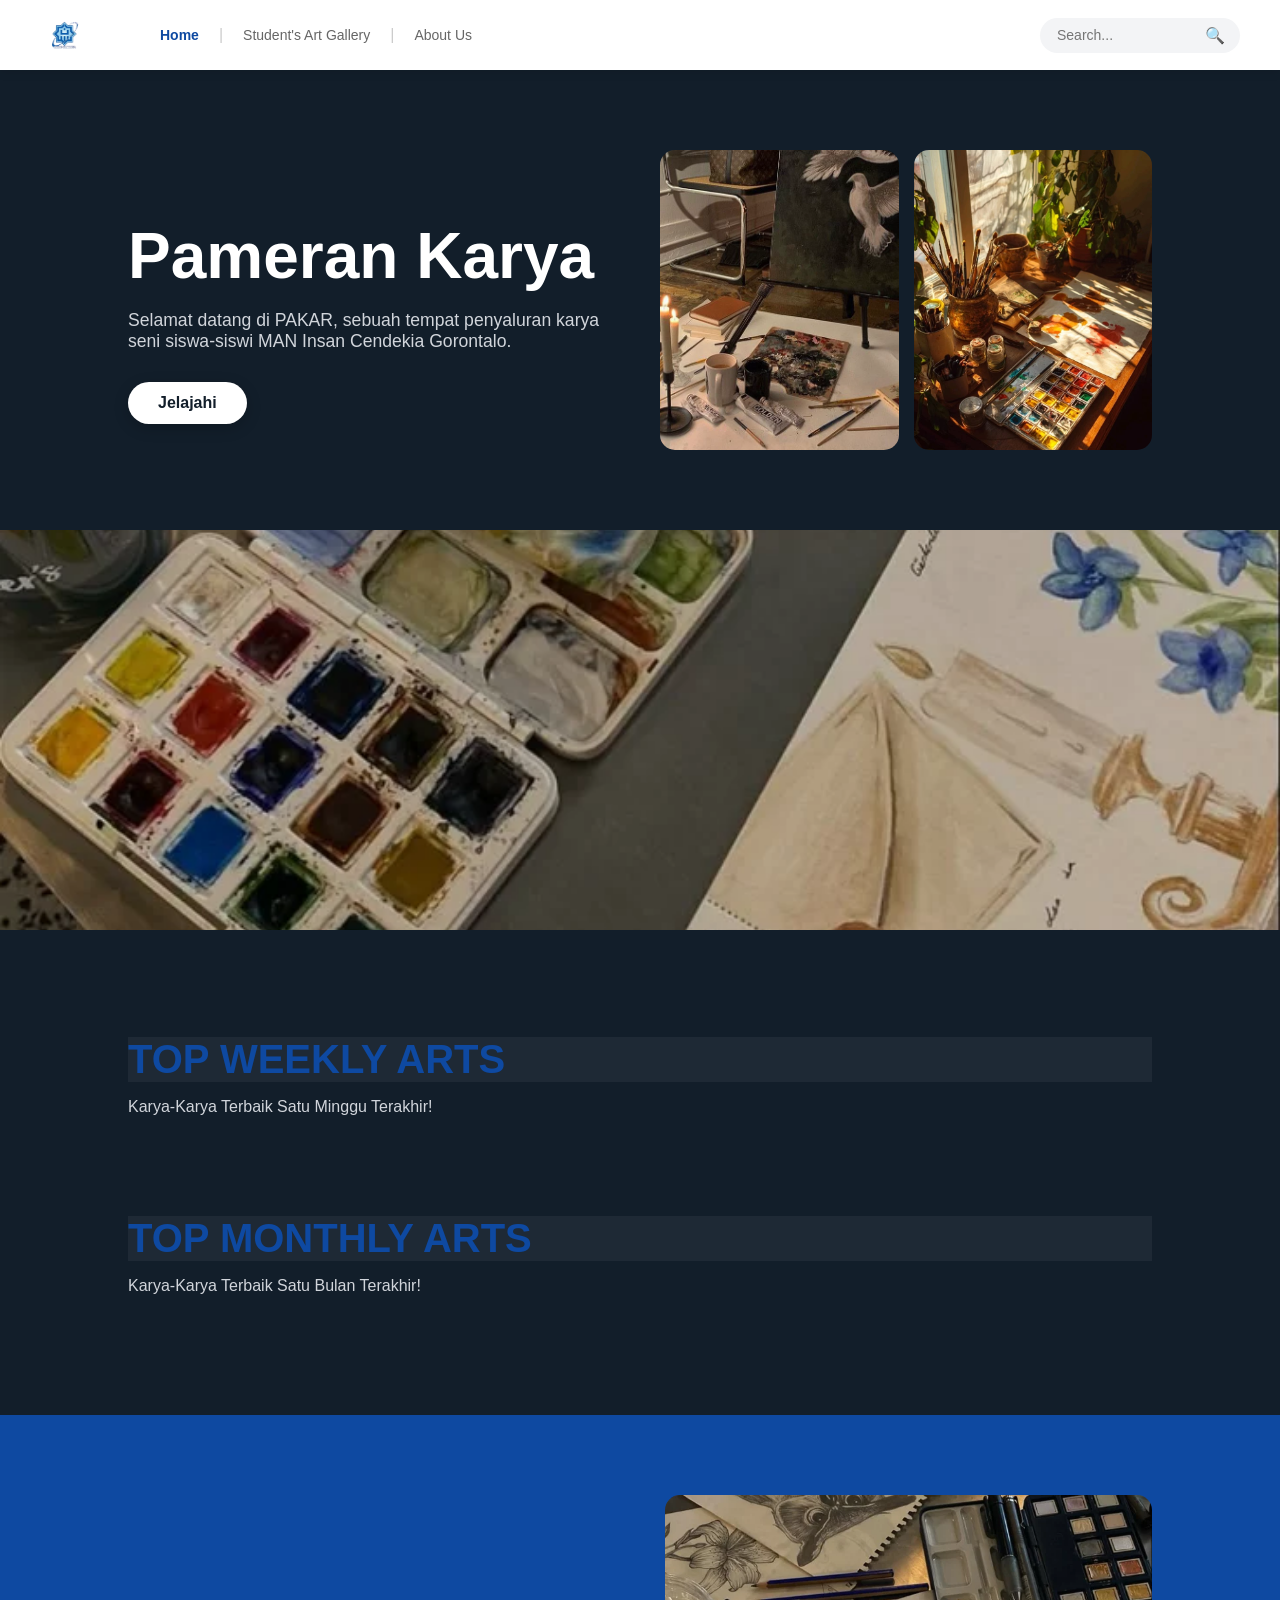
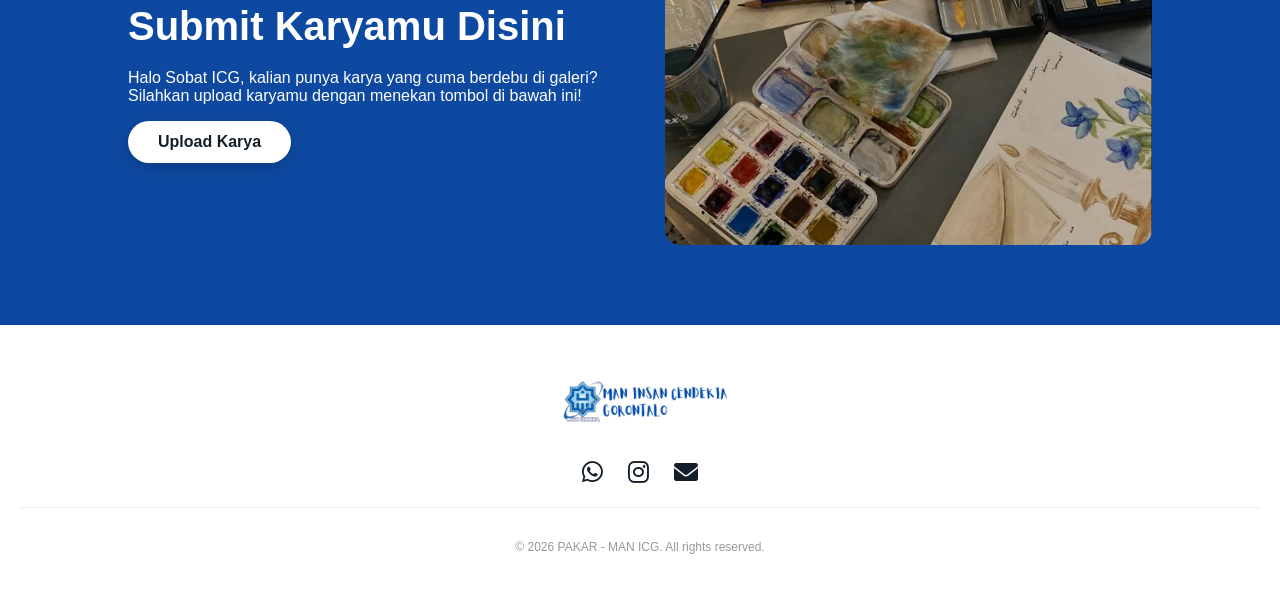
<file: index.html>
<!DOCTYPE html>
<html lang="id">
<head>
    <meta charset="UTF-8">
    <meta name="viewport" content="width=device-width, initial-scale=1.0">
    <title>Home | PAKAR</title>
    <link href="https://fonts.googleapis.com/css2?family=Plus+Jakarta+Sans:wght@300;400;600;800&display=swap" rel="stylesheet">
    <link rel="stylesheet" href="https://cdnjs.cloudflare.com/ajax/libs/font-awesome/6.0.0/css/all.min.css">
    <link rel="stylesheet" href="homestyle.css">
</head>
<body>

    <div class="header">
        <div class="header-left">
            <div class="logo"></div> 
            <a href="index.html" class="nav-link active">Home</a>
            <span class="divider">|</span>
            <a href="gallery.html" class="nav-link">Student's Art Gallery</a>
            <span class="divider">|</span>
            <a href="aboutus.html" class="nav-link">About Us</a> 
        </div>
        <div class="header-right">
            <div class="search-wrapper">
                <input type="text" id="searchInput" placeholder="Search..." class="search-bar" oninput="searchArt()">
                <span class="icon">🔍</span>
            </div>
        </div>
    </div>

    <div class="dark-section hero">
        <div class="pameran-wrapper">
            <div class="pameran-text-col">
                <h1 class="judul">Pameran Karya</h1>
                <p class="pameran-body">Selamat datang di PAKAR, sebuah tempat penyaluran karya seni siswa-siswi MAN Insan Cendekia Gorontalo.</p>
                <a href="gallery.html" class="btn-jelajahi btn-bounce">Jelajahi</a>
            </div>
            <div class="pameran-images-col">
                <div class="img-place-1"></div> 
                <div class="img-place-2"></div> 
            </div>
        </div>
    </div>

    <div class="paint-section">
        <div class="img-place-paint"></div>
    </div>

    <div class="dark-section rankings">
        <h1 class="main-title top-title-text">TOP WEEKLY ARTS</h1>
        <p class="sub-title top-title-text">Karya-Karya Terbaik Satu Minggu Terakhir!</p>
        <div id="weekly-container" class="top-list-wrapper">
            </div>

        <h1 class="main-title top-title-text" style="margin-top: 60px;">TOP MONTHLY ARTS</h1>
        <p class="sub-title top-title-text">Karya-Karya Terbaik Satu Bulan Terakhir!</p>
        <div id="monthly-container" class="top-list-wrapper">
            </div>
    </div>

    <div class="submit-section">
        <div class="submit-text-col">
            <h1 class="main-title-white">Submit Karyamu Disini</h1>
            <p class="submit-body">Halo Sobat ICG, kalian punya karya yang cuma berdebu di galeri? Silahkan upload karyamu dengan menekan tombol di bawah ini!</p>
            <a href="https://forms.gle/8qZVByoJcTYzKYUc6" target="_blank" class="btn-upload btn-bounce">Upload Karya</a>
        </div>
        <div class="submit-image-col">
            <div class="img-place-submit"></div>
        </div>
    </div>

    <footer class="footer-section">
        <div class="footer-container">
            <div class="footer-logo">
                <img src="tes/logoic2.png" alt="Logo Pakar">
            </div>
            <div class="footer-contact-icons">
                <a href="#" class="icon-link btn-bounce"><i class="fab fa-whatsapp"></i></a>
                <a href="#" class="icon-link btn-bounce"><i class="fab fa-instagram"></i></a>
                <a href="#" class="icon-link btn-bounce"><i class="fas fa-envelope"></i></a>
            </div>
            <div class="footer-copyright">
                <p>&copy; 2026 PAKAR - MAN ICG. All rights reserved.</p>
            </div>
        </div>
    </footer>

    <script src="home.js"></script>
</body>
</html>
</file>
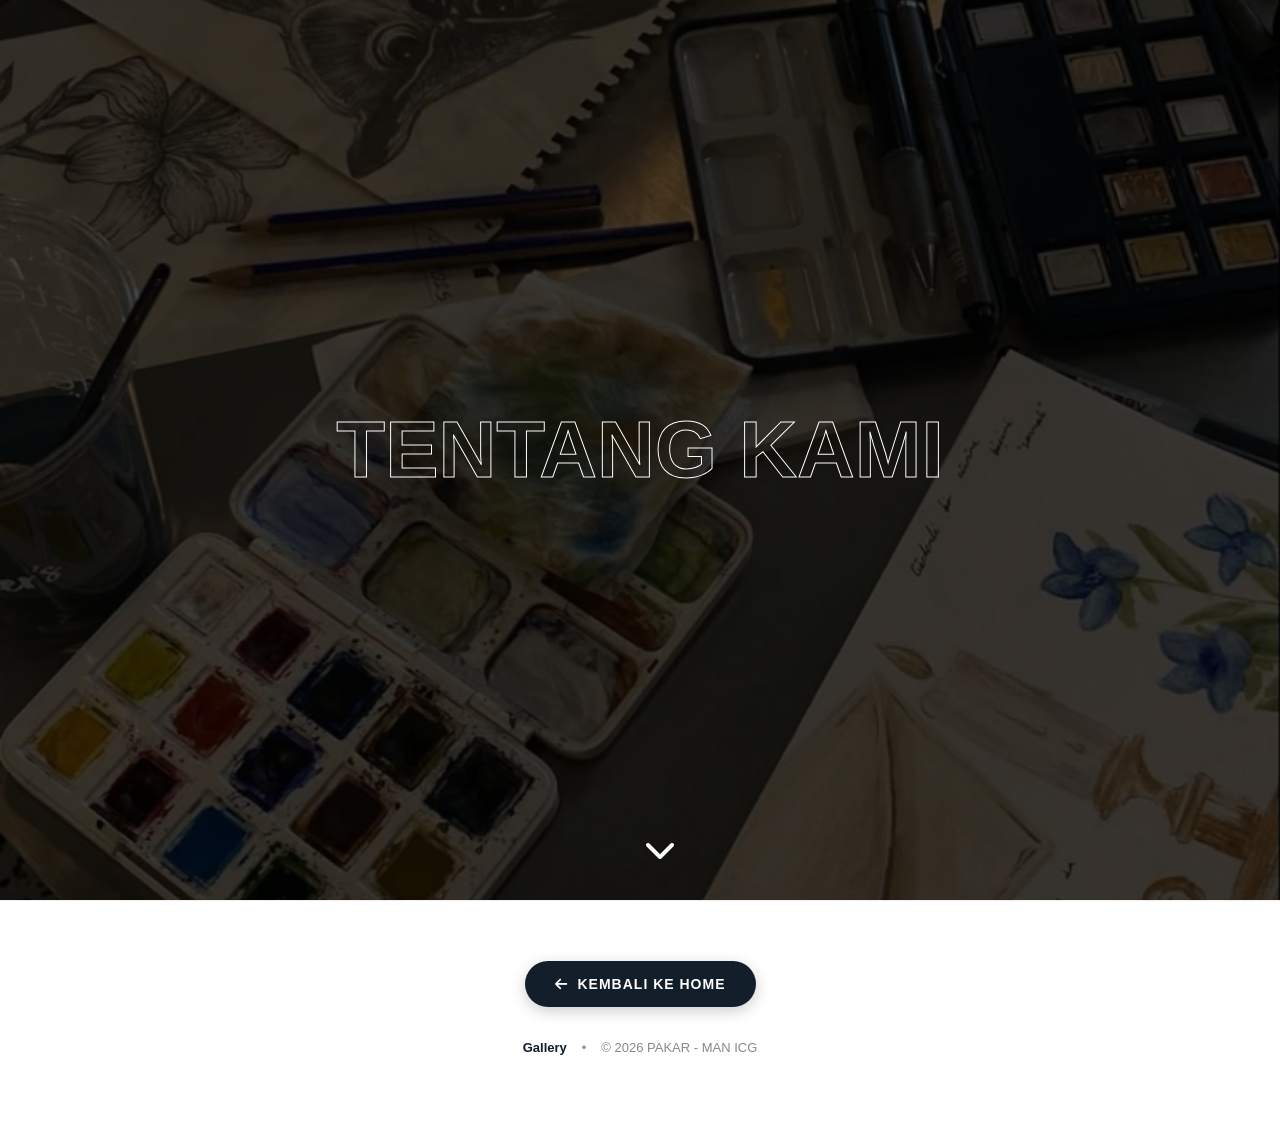
<file: aboutus.html>
<!DOCTYPE html>
<html lang="id">
<head>
    <meta charset="UTF-8">
    <meta name="viewport" content="width=device-width, initial-scale=1.0">
    <title>About Us - PAKAR</title>
    
    <link rel="stylesheet" href="aboutus.css">
    <link rel="stylesheet" href="https://cdnjs.cloudflare.com/ajax/libs/font-awesome/6.0.0/css/all.min.css">
</head>
<body>

    <div class="about-hero">
        <div class="about-bg-base" style="background-image: url('tes/image-1.webp');"></div>
        <div class="about-bg-overlay"></div>
        
        <div class="parallax-title-layer">
            <h1 class="transparent-title bounce-target">TENTANG KAMI</h1>
        </div>

        <div class="collapse-trigger-container">
            <button id="toggleTeamBtn" class="collapse-btn">
                <i class="fas fa-chevron-down"></i>
            </button>
        </div>
    </div>

    <div id="teamContentPanel" class="team-content-panel">
        <div class="gallery-container">

            <div class="team-profile-section">
                <div class="team-layout">
                    <div class="team-image-container">
                        <div class="team-photo-bg">
                            <img src="tes/mokke.jpg" alt="Team 1">
                        </div>
                    </div>
                    
                    <div class="team-text-section">
                        <h2 class="transparent-title" style="color:white; -webkit-text-stroke: 1px black; text-transform:uppercase; font-size: 3rem;">THE TEAM</h2>
                        <p style="color: white;">
                            Pengembang adalah siswi-siswi MAN Insan Cendekia Gorontalo angkatan 28 Readevalsa yang sama-sama menyukai seni. 
                            Riset mereka mendorong pembangunan website yang dapat menyalurkan minat dan bakat seni murid icg yang luar biasa 
                            agar dapat dilihat oleh publik. Teruslah berkarya!
                        </p>
                        <span></span>
                        <p><i>"what is the world without art? nothing!"</i></p>
                        <button class=" Burton-btn ">Almira N. F. & Ayra K. O.</button>
                    </div>
                </div>
            </div>
        </div>
    </div>
    <footer class="about-footer">
    <div class="footer-container">
        <a href="index.html" class="back-home-btn btn-bounce">
            <i class="fas fa-arrow-left"></i> KEMBALI KE HOME
        </a>

        <div class="footer-links">
            <a href="gallery.html">Gallery</a>
            <span>•</span>
            <p>&copy; 2026 PAKAR - MAN ICG</p>
        </div>
    </div>
</footer>

    <script src="aboutus.js"></script>
</body>
</html>
</file>
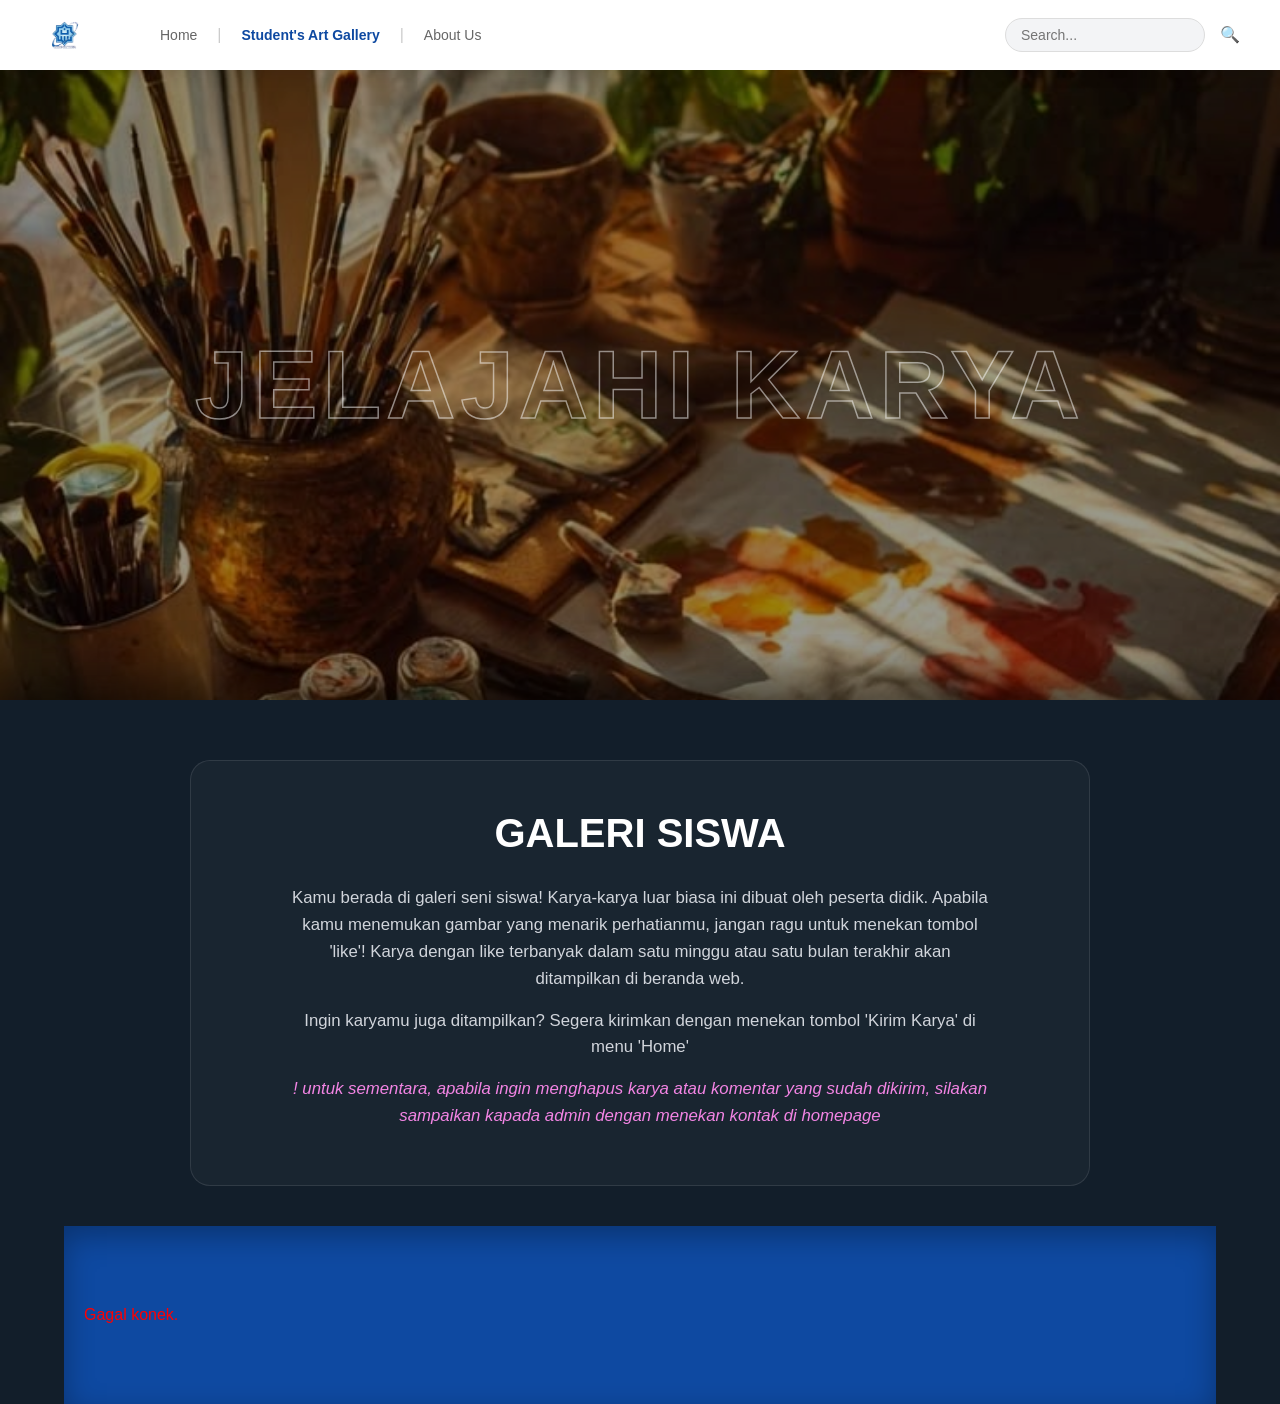
<file: gallery.html>
<!DOCTYPE html>
<html lang="id">
<head>
    <meta charset="UTF-8">
    <meta name="viewport" content="width=device-width, initial-scale=1.0">
    <title>Gallery | PAKAR</title>
    <link href="https://fonts.googleapis.com/css2?family=Plus+Jakarta+Sans:wght@400;700;900&display=swap" rel="stylesheet">
    <link rel="stylesheet" href="https://cdnjs.cloudflare.com/ajax/libs/font-awesome/6.0.0/css/all.min.css">
    <link rel="stylesheet" href="gallerystyle.css">
</head>
<body>

    <div class="header">
        <div class="header-left">
            <div class="logo"></div> 
            <a href="index.html" class="nav-link">Home</a>
            <span style="color: #ccc;">|</span>
            <a href="gallery.html" class="nav-link active">Student's Art Gallery</a>
            <span style="color: #ccc;">|</span>
            <a href="aboutus.html" class="nav-link">About Us</a> 
        </div>
       <div class="header-right">
    <input type="text" id="searchInput" placeholder="Search..." class="search-bar" oninput="searchArt()">
    <span class="icon">🔍</span>
</div>
    </div>
 
    <div class="parallax-bg-base"></div>


    <div class="parallax-title-layer">
    <h1 class="transparent-title bounce-target">JELAJAHI KARYA</h1>
</div>

    <div class="main-content-layer">
        <div class="description-section fade-target">
            <b>GALERI SISWA</b>
            <p>Kamu berada di galeri seni siswa! Karya-karya luar biasa ini dibuat oleh peserta didik. 
                Apabila kamu menemukan gambar yang menarik perhatianmu, jangan ragu untuk menekan tombol 'like'! 
            Karya dengan like terbanyak dalam satu minggu atau satu bulan terakhir akan ditampilkan di beranda web.
             </p>
             <span></span>
             <p>
                Ingin karyamu juga ditampilkan? Segera kirimkan dengan menekan tombol 'Kirim Karya' di menu 'Home'
             </p>
             <p style="color: rgb(243, 133, 228);"><i> 
             ! untuk sementara, apabila ingin menghapus karya atau komentar yang sudah dikirim, silakan sampaikan kapada
                admin dengan menekan kontak di homepage
             </i></p>
        </div>

        <div class="blue-grid-container">
            <div class="art-grid" id="artGrid">
                </div>
        </div>
    </div>

    <div id="imageModal" class="modal-overlay">
        <div class="modal-close" id="closeModal">&times;</div>
        <img class="modal-content" id="imgFull">
    </div>

    <script src="gallery.js"></script>
</body>
</html>
</file>
<file: homestyle.css>
:root {
    --pakar-dark: #121E2A;
    --pakar-blue: #0E49A1;
    --text-color-light: #FFFFFF;
    --text-color-muted: #D1D5DB;
}

* { box-sizing: border-box; }

body {
    margin: 0;
    font-family: 'Lucida Sans', 'Lucida Sans Regular', 'Lucida Grande', 'Lucida Sans Unicode', Geneva, Verdana, sans-serif;
    background: #121E2A;
    color: #ffffff;
    overflow-x: hidden;
}

/* NAVBAR SAMA DENGAN GALLERY */
.header {
    display: flex;
    justify-content: space-between;
    align-items: center;
    background-color: white;
    padding: 0 40px;
    position: sticky;
    top: 0;
    z-index: 1000;
    height: 70px;
    box-shadow: 0 2px 10px rgba(0,0,0,0.1);
}

.header-left { display: flex; align-items: center; gap: 15px; }
.logo { width: 100px; height: 50px; background: url('tes/logoic1.png') no-repeat left center; background-size: contain; }
.divider { color: #ccc; }

.header-left {
    display: flex !important;
    align-items: center !important;
    gap: 20px !important;
    visibility: visible !important; /* Memastikan tidak tersembunyi */
}

.nav-link {
    color: #666 !important;
    text-decoration: none !important;
    font-size: 14px !important;
    font-weight: 500 !important;
    display: inline-block !important;
}

/* Home Aktif di index.html */
.nav-link.active {
    color: #0E49A1 !important;
    font-weight: 800 !important;
}

.search-wrapper { display: flex; align-items: center; background: #F3F4F6; padding: 8px 15px; border-radius: 20px; }
.search-bar { border: none; background: transparent; outline: none; width: 150px; font-size: 14px; }

/* HERO SECTION */
.dark-section { padding: 80px 10%; background-color: var(--pakar-dark); }

.pameran-wrapper {
    display: grid;
    grid-template-columns: 1fr 1fr;
    gap: 40px;
    align-items: center;
}

.judul { font-size: clamp(2.5rem, 5vw, 4rem); font-weight: 800; margin-bottom: 10px; }
.pameran-body { color: var(--text-color-muted); font-size: 1.1rem; margin-bottom: 30px; }

.pameran-images-col { display: flex; gap: 15px; }
.img-place-1, .img-place-2 { 
    height: 300px; width: 100%; border-radius: 15px; 
    background-size: cover; background-position: center; 
}
.img-place-1 { background-image: url('tes/image-2.webp'); }
.img-place-2 { background-image: url('tes/image-3.jpg'); }

/* PARALLAX SECT */
.img-place-paint {
    height: 400px; width: 100%;
    background: url('tes/download.webp') no-repeat center;
    background-size: cover; background-attachment: fixed;
}

/* TOP ARTS */
.main-title { font-size: 2.5rem; color: #0E49A1; font-weight: 800; margin-bottom: 5px; background-color: rgba(255,255,255,0.05);}
.sub-title { color: var(--text-color-muted); margin-bottom: 40px; }

.top-list-wrapper { display: flex; flex-direction: column; gap: 15px; width: 100%; }

.karya-card {
    display: flex; justify-content: space-between; align-items: center;
    background: rgba(255,255,255,0.05); padding: 20px 30px;
    border-radius: 15px; border: 1px solid rgba(255,255,255,0.1);
    transition: 0.3s;
}
.karya-card:hover { transform: scale(1.02); background: rgba(255,255,255,0.08); }

/* SUBMIT SECTION */
.submit-section {
    background-color: var(--pakar-blue);
    padding: 80px 10%;
    display: grid; grid-template-columns: 1fr 1fr; gap: 50px; align-items: center;
}
.main-title-white { font-size: 2.5rem; font-weight: 800; color: white; margin-bottom: 20px; }
.btn-upload { 
    background: white; color: var(--pakar-blue); padding: 15px 30px; 
    border-radius: 30px; text-decoration: none; font-weight: 700; display: inline-block;
}
.img-place-submit { height: 350px; background: url('tes/download.webp') center/cover; border-radius: 15px; }

/* FOOTER */
.footer-section { background: white; padding: 50px 20px; text-align: center; color: #121E2A; }
.footer-logo img { height: 60px; margin-bottom: 20px; }
.footer-contact-icons { display: flex; justify-content: center; gap: 25px; margin-bottom: 20px; }
.icon-link { font-size: 24px; color: #121E2A; transition: 0.3s; }
.icon-link:hover { transform: translateY(-5px); color: var(--pakar-blue); }
.footer-copyright { border-top: 1px solid #eee; padding-top: 20px; font-size: 12px; color: #999; }

/* BOUNCE ANIMATION */
.btn-bounce { transition: transform 0.3s cubic-bezier(0.175, 0.885, 0.32, 1.275); }
.btn-bounce:hover { transform: scale(1.05); }

/* MOBILE RESPONSIVE (PENTING) */
@media screen and (max-width: 768px) {
    .header { padding: 0 15px; flex-direction: column; height: auto; padding-bottom: 10px; }
    .header-left { flex-wrap: wrap; justify-content: center; gap: 10px; }
    .search-wrapper { margin-top: 10px; width: 100%; }
    .search-bar { width: 100%; }

    .pameran-wrapper, .submit-section { grid-template-columns: 1fr; text-align: center; }
    .pameran-images-col { flex-direction: column; }
    .pameran-text-col, .submit-text-col { align-items: center; padding-right: 0; }
    .main-title, .main-title-white { font-size: 1.8rem; }
    
    /* --- PERBAIKAN TOP ARTS BACKGROUND & BUTTON --- */

/* Latar belakang section TOP tetap ada gradien gelapnya */
.rankings {
    background: radial-gradient(circle at top right, #1a1a2e, #16213e, #0f3460) !important;
}

/* Card dengan Efek Kaca (Glassmorphism) */
.karya-card {
    display: flex !important;
    justify-content: space-between !important;
    align-items: center !important;
    width: 100% !important;
    padding: 25px 40px !important;
    background: rgba(255, 255, 255, 0.05) !important; /* Transparan putih tipis */
    backdrop-filter: blur(12px) !important; /* Efek Blur di belakang card */
    -webkit-backdrop-filter: blur(12px);
    border: 1px solid rgba(255, 255, 255, 0.1) !important;
    border-radius: 20px !important;
    margin-bottom: 15px;
    transition: all 0.3s ease !important;
}

.karya-card:hover {
    transform: translateY(-5px);
    background: rgba(255, 255, 255, 0.1) !important;
    border-color: rgba(255, 255, 255, 0.3) !important;
}

.btn-lihat {
    background-color: #0E49A1 !important; /* Biru Pakar */
    color: white !important;
    padding: 8px 16px !important;
    border-radius: 8px !important;
    text-decoration: none !important;
    font-weight: 600 !important;
    font-size: 13px !important;
    display: inline-block !important;
    border: none !important;
    transition: 0.3s !important;
}

.btn-lihat:hover {
    background-color: #121E2A !important;
    transform: translateY(-2px);
}
.karya-badge {
    display: flex;
    align-items: center;
    gap: 20px;
}

@media screen and (max-width: 768px) {
    .karya-card {
        flex-direction: column !important;
        text-align: center !important;
        padding: 20px !important;
    }
    .karya-badge {
        flex-direction: column;
        margin-top: 15px;
    }
}
}

/* --- PERBAIKAN TOMBOL (HOME & GLOBAL) --- */

/* Tombol Utama (Jelajahi & Upload) */
.btn-jelajahi, .btn-upload, .btn-lihat {
    display: inline-block !important;
    padding: 12px 30px !important;
    background-color: white !important; /* Latar belakang putih */
    color: #121E2A !important; /* Tulisan gelap, bukan ungu */
    text-decoration: none !important; /* Hapus garis bawah link */
    border-radius: 30px !important;
    font-weight: 700 !important;
    font-size: 16px !important;
    border: none !important;
    cursor: pointer !important;
    transition: all 0.3s ease !important;
    box-shadow: 0 4px 15px rgba(0,0,0,0.2) !important;
    text-align: center;
}

/* Khusus Lihat Karya (Agar lebih kecil sedikit) */
.btn-lihat {
    padding: 8px 20px !important;
    font-size: 14px !important;
    min-width: 110px;
}

/* Efek Hover untuk SEMUA tombol */
.btn-jelajahi:hover, .btn-upload:hover, .btn-lihat:hover {
    transform: translateY(-3px) scale(1.05) !important;
    background-color: #f0f0f0 !important;
    color: #0E49A1 !important;
    box-shadow: 0 6px 20px rgba(0,0,0,0.3) !important;
}

/* Pastikan Link tidak berubah jadi ungu meski sudah pernah diklik */
a:visited {
    color: inherit;
}
</file>
<file: aboutus.css>
/* --- ANIMASI (Wajib ada biar tetep bounce & fade) --- */
@keyframes bounceInDown {
    0% { opacity: 0; transform: translateY(-100px); }
    60% { opacity: 1; transform: translateY(20px); }
    80% { transform: translateY(-10px); }
    100% { opacity: 1; transform: translateY(0); }
}

@keyframes fadeInUp {
    from { opacity: 0; transform: translateY(30px); }
    to { opacity: 1; transform: translateY(0); }
}

.animate-bounce { animation: bounceInDown 1.2s cubic-bezier(0.175, 0.885, 0.32, 1.275) forwards; }
.animate-fade { animation: fadeInUp 1s ease-out forwards; }

/* --- DESIGN HEADER GELAP --- */
.about-hero {
    position: relative;
    height: 100vh;
    font-size: 40px;
    color: white;
    display: flex;
    flex-direction: column;
    justify-content: center;
    align-items: center;
    background: url('tes/download.webp') no-repeat center center/cover;
    
    /* Taruh gambar di sini */
}

/* Layer Hitam Transparan */
.about-hero::before {
    content: "";
    position: absolute;
    top: 0; left: 0;
    width: 100%; height: 100%;
    background: rgba(0, 0, 0, 0.7); /* Angka 0.7 itu tingkat kegelapannya */
    z-index: 1;
}

.parallax-title-layer {
    z-index: 2; /* Biar tulisan di atas layer hitam */
}

/* --- KONTEN TIM (BURTON STYLE) --- */
.team-content-panel {
    display: none; /* Sembunyi dulu */
    background-color: #121E2A; 
    padding: 100px 20px;
}

.panel-show { display: block !important; }

.team-layout {
    display: flex;
    justify-content: center;
    align-items: center;
    gap: 50px;
    max-width: 1000px;
    margin: 0 auto;
}

.team-image-container {
    position: relative;
    flex: 1;
}

.team-photo-bg img {
    width: 100%;
    box-shadow: 15px 15px 0px rgba(0,0,0,0.4);
}

.team-photo-fg {
    position: absolute;
    width: 60%;
    bottom: -40px;
    right: -40px;
    border: 8px solid #121E2A;
}

.team-text-section {
    flex: 1;
    color: white;
}

/* Tombol Segitiga */
.collapse-btn {
    position: absolute;
    bottom: 30px;
    z-index: 2;
    background: none;
    border: none;
    color: white;
    font-size: 2rem;
    cursor: pointer;
    animation: bounceDown 1.5s infinite;
}

@keyframes bounceDown {
    0%, 100% { transform: translateY(0); }
    50% { transform: translateY(10px); }
}

/* --- FOOTER ABOUT US --- */
.about-footer {
    background-color: #ffffff; /* Putih bersih */
    padding: 60px 0;
    width: 100%;
    display: flex;
    justify-content: center;
    border-top: 1px solid #eee;
}

.footer-container {
    display: flex;
    flex-direction: column;
    align-items: center;
    gap: 20px;
}

/* Style Tombol Back to Home */
.back-home-btn {
    background-color: #121E2A; /* Warna biru gelap khas kamu */
    color: white;
    text-decoration: none;
    padding: 15px 30px;
    border-radius: 50px;
    font-weight: bold;
    font-size: 14px;
    letter-spacing: 1px;
    transition: all 0.3s ease;
    display: flex;
    align-items: center;
    gap: 10px;
    box-shadow: 0 4px 15px rgba(0,0,0,0.2);
}

.back-home-btn:hover {
    background-color: #0E49A1; /* Biru lebih terang saat hover */
    transform: scale(1.05);
    box-shadow: 0 6px 20px rgba(0,0,0,0.3);
}

.footer-links {
    display: flex;
    align-items: center;
    gap: 15px;
    color: #888;
    font-size: 13px;
}

.footer-links a {
    color: #121E2A;
    text-decoration: none;
    font-weight: 600;
}

.footer-links a:hover {
    text-decoration: underline;
}

/* --- ANIMASI (Tetap Pertahankan) --- */
@keyframes bounceInDown {
    0% { opacity: 0; transform: translateY(-100px); }
    60% { opacity: 1; transform: translateY(20px); }
    80% { transform: translateY(-10px); }
    100% { opacity: 1; transform: translateY(0); }
}

.bounce-target { 
    animation: bounceInDown 1.2s cubic-bezier(0.175, 0.885, 0.32, 1.275) forwards; 
}

/* --- BASE STYLING --- */
body {
    margin: 0;
    overflow-x: hidden; /* Mencegah geser kanan-kiri di HP */
    font-family: 'Lucida Sans', 'Lucida Sans Regular', 'Lucida Grande', 'Lucida Sans Unicode', Geneva, Verdana, sans-serif;
}

.about-hero {
    position: relative;
    height: 100vh;
    display: flex;
    justify-content: center;
    align-items: center;
    background: url('tes/download.webp') no-repeat center center/cover;
}

.about-hero::before {
    content: "";
    position: absolute;
    top: 0; left: 0; width: 100%; height: 100%;
    background: rgba(0, 0, 0, 0.7);
    z-index: 1;
}

.transparent-title {
    font-size: clamp(2.5rem, 8vw, 5rem); /* Font mengecil otomatis di HP */
    font-weight: 900;
    -webkit-text-stroke: 1px white;
    color: transparent;
    text-align: center;
}

/* --- LAYOUT TIM (FLEXIBLE) --- */
.team-layout {
    display: flex;
    justify-content: center;
    align-items: center;
    gap: 50px;
    max-width: 1000px;
    margin: 0 auto;
    padding: 0 20px;
}

.team-image-container {
    flex: 1;
    max-width: 450px;
}

.team-photo-bg img {
    width: 100%;
    height: auto;
    border-radius: 10px;
    box-shadow: 15px 15px 0px rgba(0,0,0,0.4);
}

.team-text-section {
    flex: 1;
    color: white;
}

/* --- RESPONSIVE MOBILE (KHUSUS HP) --- */
@media screen and (max-width: 768px) {
    .about-hero {
        height: 80vh; /* Sedikit lebih pendek di HP agar user tahu ada konten di bawah */
    }

    .transparent-title {
        -webkit-text-stroke: 0.5px white; /* Garis lebih tipis di layar kecil */
    }

    .team-layout {
        flex-direction: column; /* Gambar di atas, Teks di bawah */
        gap: 30px;
        text-align: center; /* Teks jadi rata tengah di HP */
    }

    .team-image-container {
        width: 85%; /* Gambar tidak memenuhi lebar layar agar shadow tetap kelihatan */
        margin-bottom: 20px;
    }

    .team-photo-bg img {
        box-shadow: 10px 10px 0px rgba(0,0,0,0.4); /* Shadow lebih kecil di HP */
    }

    .team-text-section h2 {
        font-size: 2.2rem !important; /* Ukuran "THE TEAM" di HP */
    }

    .footer-container {
        padding: 0 20px;
    }

    .back-home-btn {
        width: 100%; /* Tombol melebar di HP agar mudah diklik jempol */
        justify-content: center;
    }
}
</file>
<file: gallerystyle.css>
/* =========================================
   1. CORE RESET & BASE
   ========================================= */

   /* KEYFRAMES WAJIB */
@keyframes bounceIn {
    0% { opacity: 0; transform: scale(0.3); }
    50% { opacity: 1; transform: scale(1.05); }
    70% { transform: scale(0.9); }
    100% { opacity: 1; transform: scale(1); }
}

@keyframes fadeInUp {
    from { opacity: 0; transform: translateY(30px); }
    to { opacity: 1; transform: translateY(0); }
}

/* CLASSNYA */
.bounce-target {
    animation: bounceIn 1.1s cubic-bezier(0.175, 0.885, 0.32, 1.275) forwards !important;
}

.fade-target {
    animation: fadeInUp 1.1s ease-out forwards !important;
}
* { box-sizing: border-box !important; }
html { scroll-behavior: smooth; }
body {
    margin: 0; padding: 0; width: 100%; min-height: 100vh;
    background-color: #121E2A; color: #ffffff;
    font-family: 'Lucida Sans', 'Lucida Sans Regular', 'Lucida Grande', 'Lucida Sans Unicode', Geneva, Verdana, sans-serif;
    overflow-x: hidden; line-height: 1.6;
}

/* =========================================
   2. HEADER & NAVIGATION
   ========================================= */
.header {
    display: flex; justify-content: space-between; align-items: center;
    background-color: white; padding: 10px 40px;
    box-shadow: 0 4px 15px rgba(0,0,0,0.1);
    position: sticky; top: 0; z-index: 1000;
    width: 100%; height: 70px;
}
.header-left { display: flex; align-items: center; gap: 20px; }
.logo { width: 100px; height: 50px; background-image: url('tes/logoic1.png'); background-size: contain; background-repeat: no-repeat; background-position: left center; }
.nav-link { color: #666; text-decoration: none; font-size: 14px; font-weight: 500; transition: 0.3s; }
.nav-link.active { color: #0E49A1; font-weight: 700; }
.header-right { display: flex; align-items: center; gap: 15px; }
.search-bar { background: #F3F4F6; border: 1px solid #ddd; padding: 8px 15px; border-radius: 20px; font-size: 14px; width: 200px; }

@media screen and (max-width: 768px) {
    .header { flex-direction: column !important; padding: 15px !important; height: auto; gap: 10px; }
    .header-left, .header-right { width: 100%; justify-content: center; flex-wrap: wrap; }
    .search-bar { width: 80% !important; }
}

/* =========================================
   3. HERO & PARALLAX
   ========================================= */
.parallax-bg-base { position: fixed; top: 0; left: 0; width: 100%; height: 100vh; background-image: url('tes/image-3.jpg'); background-size: cover; background-position: center; z-index: -1; filter: brightness(0.6); }
.parallax-title-layer { height: 70vh; display: flex; align-items: center; justify-content: center; }
.transparent-title { font-size: clamp(2.5rem, 8vw, 6rem); font-weight: 900; text-transform: uppercase; -webkit-text-stroke: 1.5px rgba(255, 255, 255, 0.5); color: transparent; text-align: center; letter-spacing: 5px; }

/* =========================================
   4. DESCRIPTION SECTION
   ========================================= */
.main-content-layer { position: relative; z-index: 2; background-color: #121E2A; padding: 60px 5% 0 5% !important; box-shadow: 0 -20px 40px rgba(0,0,0,0.5); }
.description-section { max-width: 900px; margin: 0 auto 40px auto; background: rgba(255, 255, 255, 0.03); padding: 40px; border-radius: 20px; border: 1px solid rgba(255, 255, 255, 0.1); text-align: center; }
.description-section b { font-size: clamp(1.5rem, 4vw, 2.5rem); color: #fff; display: block; margin-bottom: 20px; }
.description-section p { color: #D1D5DB; font-size: 1.05rem; max-width: 700px; margin: 0 auto 15px auto; }

/* =========================================
   5. ART GRID & CARDS
   ========================================= */
.blue-grid-container { background-color: #0E49A1 !important; padding: 60px 20px !important; width: 100% !important; max-width: 100vw !important; margin-top: 20px; box-shadow: inset 0 10px 30px rgba(0,0,0,0.3); }
.art-grid { display: grid; grid-template-columns: repeat(auto-fill, minmax(300px, 1fr)); gap: 30px; max-width: 1200px; margin: 0 auto; }
.art-card { transition: transform 0.3s ease, opacity 0.3s ease, visibility 0.3s ease; background: #1A2634; border-radius: 15px; overflow: hidden;  border: 1px solid rgba(255,255,255,0.05); }
.art-card:hover { transform: translateY(-8px); box-shadow: 0 15px 30px rgba(0,0,0,0.4); }
.card-img-container { width: 100%; height: 250px; overflow: hidden; }
.cover-img { width: 100%; height: 100%; object-fit: cover; transition: 0.6s; }
.art-card:hover .cover-img { transform: scale(1.1); }
.card-content { padding: 20px; }
.art-title-bold { font-size: 1.25rem; font-weight: 700; color: #fff; margin-bottom: 5px; }
.art-info-sub { color: rgba(255, 255, 255, 0.8); font-size: 0.95rem; margin-bottom: 15px; }
.card-action { display: flex; justify-content: space-between; align-items: center; border-top: 1px solid rgba(255,255,255,0.1); padding-top: 15px; }
.btn-like { background: rgba(255,255,255,0.1); border: 1px solid rgba(255,255,255,0.2); color: white; padding: 5px 12px; border-radius: 6px; cursor: pointer; display: flex; align-items: center; gap: 8px; }
.btn-lihat { background: #ffffff; color: #121E2A; border: none; padding: 8px 16px; border-radius: 6px; font-weight: 700; cursor: pointer; }

/* =========================================
   6. MODAL OVERLAY & ADAPTIVE CLOSE BUTTON
   ========================================= */
.modal-overlay {
    position: fixed !important; top: 0 !important; left: 0 !important;
    width: 100vw !important; height: 100vh !important;
    background: rgba(0, 0, 0, 0.95) !important;
    display: none; justify-content: center !important; align-items: center !important;
    z-index: 999999 !important; backdrop-filter: blur(15px);
}

.modal-content {
    max-width: 85% !important; max-height: 85vh !important;
    object-fit: contain !important; border-radius: 10px;
    box-shadow: 0 0 30px rgba(0,0,0,0.5);
}

/* =========================================
   FIX TOTAL: ANIMASI MUTER & POSISI ADAPTIF
   ========================================= */

.modal-close {
    position: fixed !important;
    /* DESKTOP: Pojok Kanan Tengah */
    top: 50% !important;
    right: 30px !important;
    /* Gabungkan translate (untuk centering) dan rotate dalam satu baris */
    transform: translateY(-50%) rotate(0deg) !important;
    
    width: 60px !important;
    height: 60px !important;
    background-color: rgba(255, 255, 255, 0.1) !important;
    color: white !important;
    border-radius: 50% !important;
    display: flex !important;
    align-items: center !important;
    justify-content: center !important;
    font-size: 40px !important;
    cursor: pointer !important;
    z-index: 1000001 !important;
    border: 1px solid rgba(255, 255, 255, 0.3) !important;
    /* Transisi halus untuk semua perubahan */
    transition: all 0.5s cubic-bezier(0.4, 0, 0.2, 1) !important;
    line-height: 0;
    backdrop-filter: blur(5px);
}

/* EFEK HOVER DESKTOP */
.modal-close:hover {
    /* WAJIB: Sertakan lagi translateY agar tombol tidak lompat ke atas */
    transform: translateY(-50%) rotate(180deg) scale(1.1) !important;
    background-color: white !important;
    color: #121E2A !important;
}

/* =========================================
   KHUSUS TAMPILAN HP
   ========================================= */
@media screen and (max-width: 768px) {
    .modal-overlay {
        flex-direction: column !important;
        padding: 20px !important;
    }

    .modal-content {
        max-width: 100% !important;
        max-height: 75vh !important; /* Gambar tetap full, beri ruang di bawah */
        margin-bottom: 30px !important;
    }

    .modal-close {
        /* HP: Bawah Tengah */
        position: relative !important;
        top: auto !important;
        right: auto !important;
        bottom: 10px !important;
        /* Reset transform desktop, pakai margin auto untuk tengahkan */
        transform: rotate(0deg) !important;
        margin: 0 auto !important;
        
        width: 65px !important;
        height: 65px !important;
        background-color: rgba(255, 255, 255, 0.2) !important;
        border: 2px solid white !important;
    }

    .modal-close:hover {
        /* Hover di HP: Muter tanpa translateY */
        transform: rotate(180deg) scale(1.1) !important;
    }
}

/* =========================================
   7. ADDITIONAL ANIMATIONS
   ========================================= */
.btn-like i { transition: transform 0.4s ease; }
.btn-like:active i, .btn-like.liked i { transform: rotate(360deg) scale(1.2); color: #ff4d4d; }


/* Saat kartu disembunyikan lewat JS */
.art-card[style*="display: none"] {
    opacity: 0 !important;
    visibility: hidden !important;
    transform: scale(0.9) !important;
}

/* Layout Tombol Aksi */
.card-action {
    display: flex;
    justify-content: space-between;
    align-items: center;
    margin-top: 10px;
}

.action-left {
    display: flex;
    gap: 15px; /* Jarak antara Like dan Komentar */
}

.btn-comment-toggle {
    background: none;
    border: none;
    color: white;
    cursor: pointer;
    font-size: 1rem;
    display: flex;
    align-items: center;
    gap: 5px;
}

.btn-comment-toggle:hover { color: #3498db; }

/* Styling Area Komentar */
.comment-section {
    background: rgba(255, 255, 255, 0.05);
    border-radius: 8px;
    padding: 10px;
    margin-top: 15px;
}

.each-comment {
    font-size: 0.85rem;
    margin-bottom: 5px;
    border-bottom: 1px solid rgba(255,255,255,0.05);
    padding-bottom: 3px;
}

.comment-user { font-weight: bold; color: #ff4757; }

.comment-box { display: flex; gap: 5px; margin-top: 10px; }

.comment-input {
    flex: 1;
    background: rgba(0,0,0,0.3);
    border: 1px solid rgba(255,255,255,0.1);
    color: white;
    padding: 5px 10px;
    border-radius: 20px;
    font-size: 0.8rem;
}

.btn-send {
    background: #ff4757;
    border: none;
    color: white;
    padding: 5px 10px;
    border-radius: 15px;
    cursor: pointer;
    font-size: 0.8rem;
}

.caution {
    color: rgb(135, 16, 16);
}
</file>
